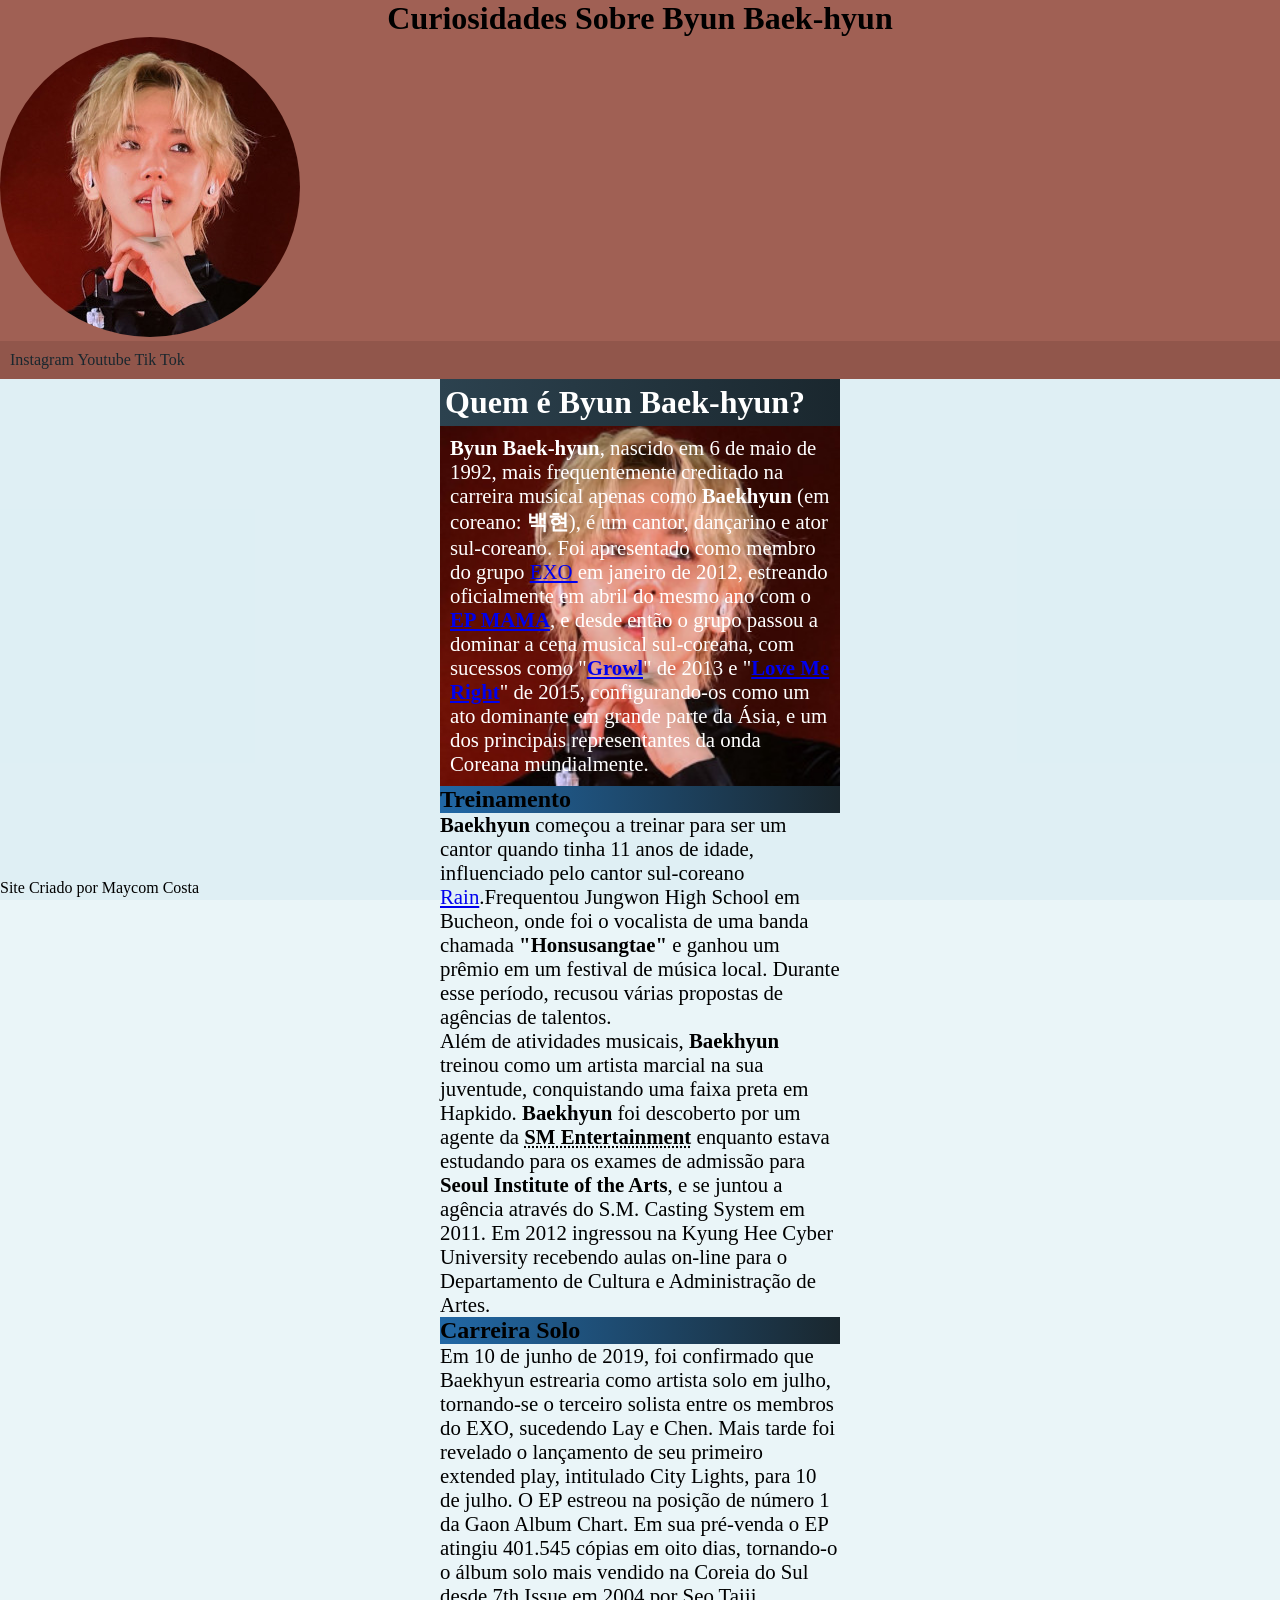
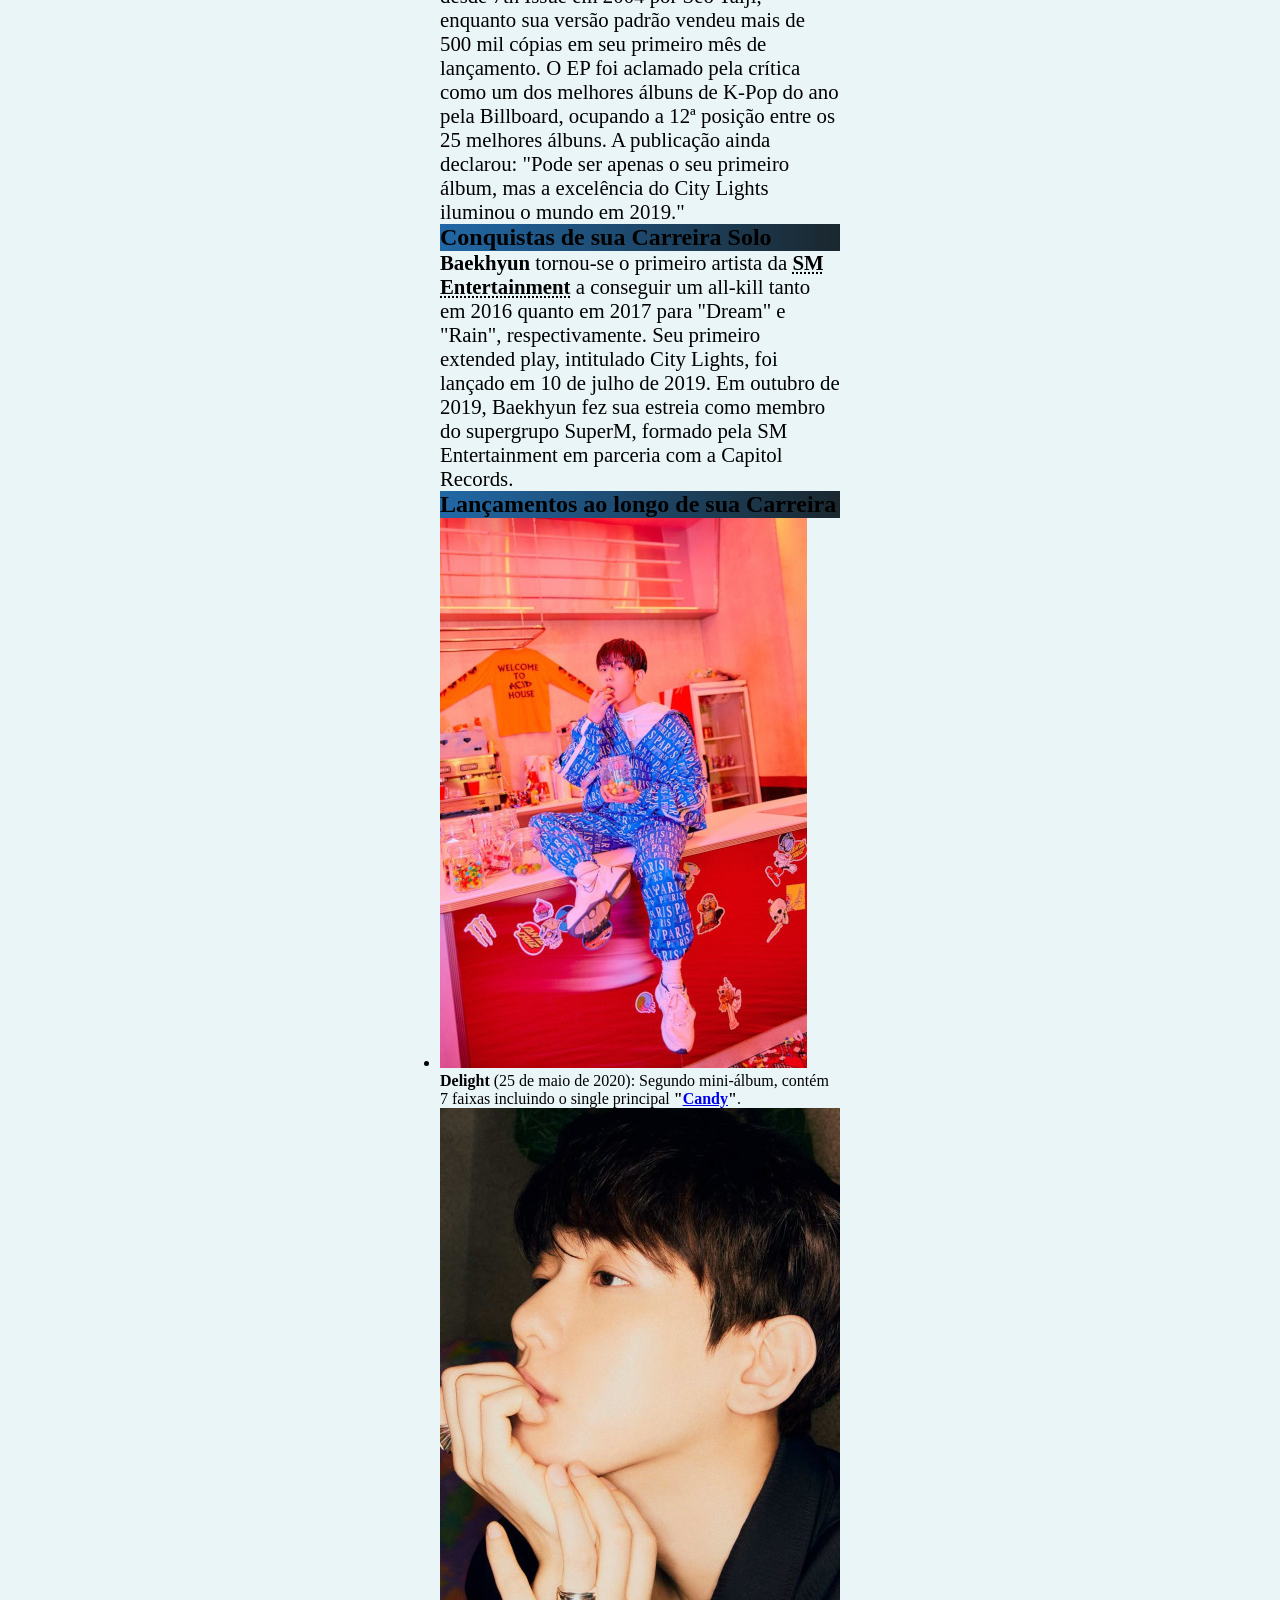
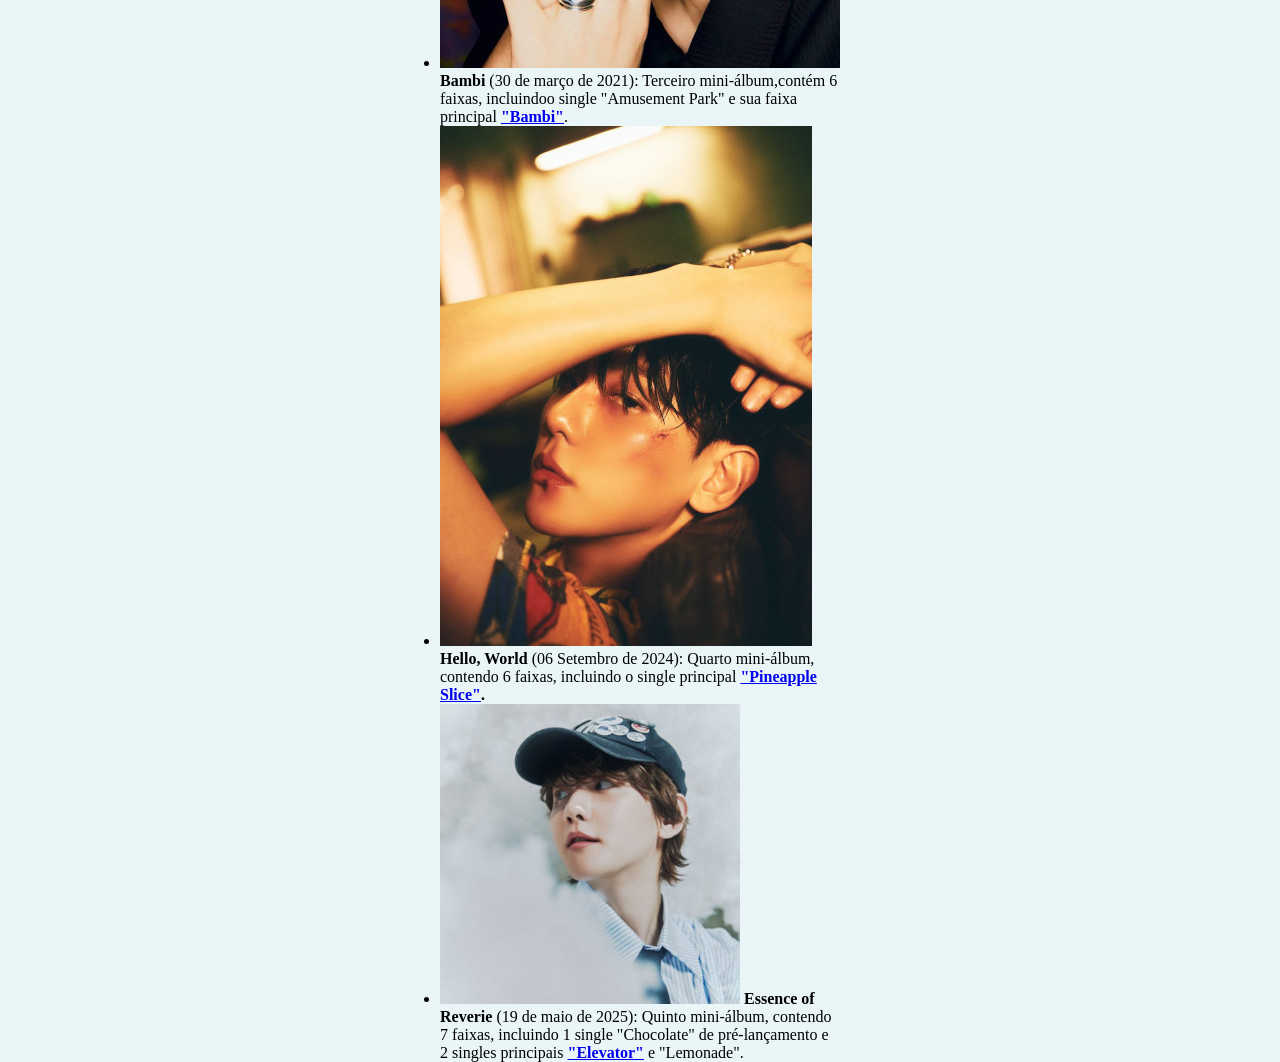
<file: projeto01/index.html>
<!DOCTYPE html>
<html lang="pt-br">
<head>
    <meta charset="UTF-8">
    <meta name="viewport" content="width=device-width, initial-scale=1.0">
    <title>Document</title>
    <link rel="stylesheet" href="estilos/style.css">
</head>
<body>
    <header>
        <h1> Curiosidades Sobre Byun Baek-hyun</h1>
        <img src="imagens/baekhyun.jpg" alt="Byun Baek-hyun">
    </header>
    <div id="links">
        <a href="https://www.instagram.com/baekhyunee_exo?igsh=M29yZjFkODdiY3Iw">Instagram</a>
        <a href="https://www.youtube.com/@baekhyun">Youtube</a>
        <a href="https://www.tiktok.com/@baekhyun_inb100?_r=1&_t=ZS-95thNND8chU">Tik Tok</a>
    </div>
    <main>
        <article>
        
            <h1>Quem é Byun Baek-hyun?</h1>
        
            <section>
            
                <div class="imagem" >
                    <p>
                        <strong>Byun Baek-hyun</strong>, nascido em 6 de maio de 1992, mais frequentemente creditado na carreira musical apenas como <strong>Baekhyun</strong> (em coreano: <strong>백현</strong>), é um cantor, dançarino e ator sul-coreano. Foi apresentado como membro do grupo <a href="https://pt.wikipedia.org/wiki/Exo" target="_blank">EXO </a> em janeiro de 2012, estreando oficialmente em abril do mesmo ano com o <strong> <a href="https://youtu.be/KH6ZwnqZ7Wo?si=vu83jCX-9BDX7AsT" target="_blank">EP MAMA</a></strong>, e desde então o grupo passou a dominar a cena musical sul-coreana, com sucessos como "<strong class=""><a href="https://youtu.be/I3dezFzsNss?si=XuJ_6WDJPdP_sNlp" target="_blank">Growl</a></strong>" de 2013 e "<strong class="musicas"><a href="https://youtu.be/RuqaVryDRd0?si=V68FD41joL3f4Xc_" target="_blank">Love Me Right</a></strong>" de 2015, configurando-os como um ato dominante em grande parte da Ásia, e um dos principais representantes da onda Coreana mundialmente.
                    </p>
                </div>
            </section>
                
                        <h2>Treinamento</h2>
            <section>
                <p>
                <strong>Baekhyun</strong> começou a treinar para ser um cantor quando tinha 11 anos de idade, influenciado pelo cantor sul-coreano <a href="#">Rain</a>.Frequentou Jungwon High School em Bucheon, onde foi o vocalista de uma banda chamada <strong>"Honsusangtae"</strong> e ganhou um prêmio em um festival de música local. Durante esse período, recusou várias propostas de agências de talentos.</p>
                <p>
                <p>
                 Além de atividades musicais, <strong>Baekhyun </strong>treinou como um artista marcial na sua juventude, conquistando uma faixa preta em Hapkido. <strong>Baekhyun</strong> foi descoberto por um agente da <strong><abbr title="Uma das maiores agências de K-Pop do mundo">SM Entertainment</abbr></strong> enquanto estava estudando para os exames de admissão para <strong>Seoul Institute of the Arts</strong>, e se juntou a agência através do S.M. Casting System em 2011. Em 2012 ingressou na Kyung Hee Cyber University recebendo aulas on-line para o Departamento de Cultura e Administração de Artes.
                </p>
            </section>
                <h2>Carreira Solo</h2>
            <section>
                <p>Em 10 de junho de 2019, foi confirmado que Baekhyun estrearia como artista solo em julho, tornando-se o terceiro solista entre os membros do EXO, sucedendo Lay e Chen. Mais tarde foi revelado o lançamento de seu primeiro extended play, intitulado City Lights, para 10 de julho. O EP estreou na posição de número 1 da Gaon Album Chart. Em sua pré-venda o EP atingiu 401.545 cópias em oito dias, tornando-o o álbum solo mais vendido na Coreia do Sul desde 7th Issue em 2004 por Seo Taiji, enquanto sua versão padrão vendeu mais de 500 mil cópias em seu primeiro mês de lançamento. O EP foi aclamado pela crítica como um dos melhores álbuns de K-Pop do ano pela Billboard, ocupando a 12ª posição entre os 25 melhores álbuns. A publicação ainda declarou: "Pode ser apenas o seu primeiro álbum, mas a excelência do City Lights iluminou o mundo em 2019."</p>
            </section>
                <h2>Conquistas de sua Carreira Solo</h2>
            <section>
                    
                <p><strong>Baekhyun</strong> tornou-se o primeiro artista da <strong><abbr title="Uma das maiores agências de K-Pop do mundo ">SM Entertainment</abbr></strong> a conseguir um all-kill tanto em 2016 quanto em 2017 para "Dream" e "Rain", respectivamente. Seu primeiro extended play, intitulado City Lights, foi lançado em 10 de julho de 2019. Em outubro de 2019, Baekhyun fez sua estreia como membro do supergrupo SuperM, formado pela SM Entertainment em parceria com a Capitol Records.</p>
                    
            </section>
                    <h2>Lançamentos ao longo de sua Carreira</h2>
                <ul>
                    <li>
                        <img src="imagens/baekhyun-candy.jpg" alt="">
                        <strong class="album">Delight</strong> (25 de maio de 2020): Segundo mini-álbum, contém 7 faixas incluindo o single principal <strong class="musica">"<a href="https://youtu.be/gmgcRWxhmqY?si=JMAVO6wS6GSS985H" target="_blank">Candy</a>"</strong>.
                
                    </li>
                
                    <li>
                        <img src="imagens/baekhyujn-bambi.jpg" alt="">
                        <strong class="album">Bambi</strong> (30 de março de 2021): Terceiro mini-álbum,contém 6 faixas, incluindoo single "Amusement Park" e sua faixa principal <strong class="musica"><a href="https://youtu.be/8M3WUaeIbOk?si=CnoripnTku-pDGEt">"Bambi"</a></strong>.
                
                    </li>
                    <li>
                        <img src="imagens/baekheyn-pineapple-slice.jpg" alt="">
                        <strong class="album">Hello, World</strong> (06 Setembro de 2024): Quarto mini-álbum, contendo 6 faixas, incluindo o single principal <strong class="musica"><a href="https://youtu.be/begBX38vbjI?si=6bnSpRTwzVu-u2c_" target="_blank">"Pineapple Slice"</a>.</strong>
                
                    </li>
                    <li>
                        <img src="imagens/baekheyn-elevator.jpg" alt="">
                        <strong class="album">Essence of Reverie</strong> (19 de maio de 2025): Quinto mini-álbum, contendo 7 faixas, incluindo 1 single "Chocolate" de pré-lançamento e 2 singles principais <strong class="musica"><a href="https://youtu.be/lg3r8-4yfDI?si=GMvv1CFCORoFmUv5" target="_blank">"Elevator"</a></strong> e "Lemonade".
                
                    </li>
                
                
                </ul>
        </article>
    </main>
    <footer>
        <p>Site Criado por Maycom Costa</p>
    </footer>
</body>
</html>
</file>
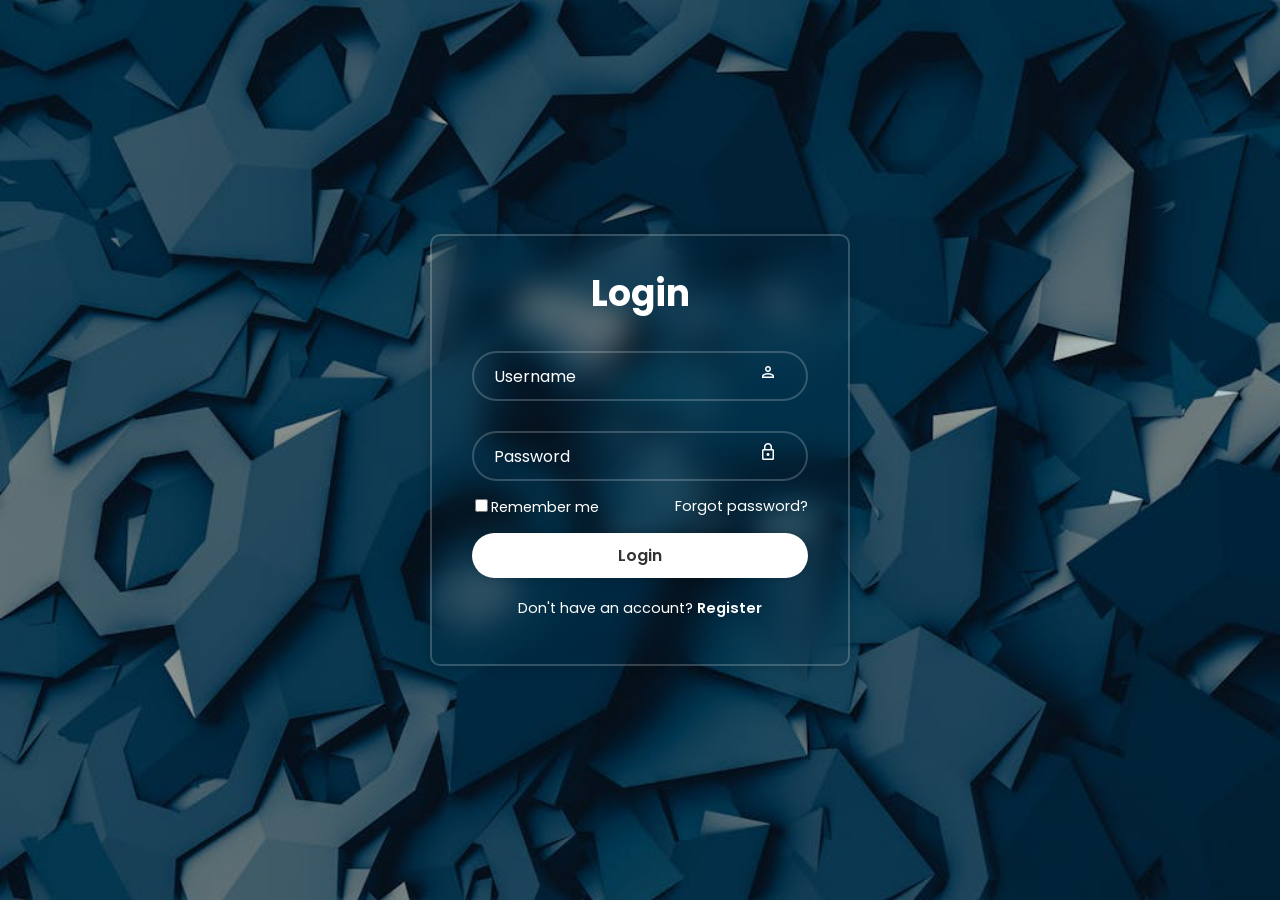
<file: projeto02/index.html>
<!DOCTYPE html>
<html lang="pt-br">
<head>
    <meta charset="UTF-8">
    <meta name="viewport" content="width=device-width, initial-scale=1.0">
    <title>Login em HTML e CSS</title>
    <link rel="stylesheet" href="estilo/style.css">
    <link href="https://fonts.googleapis.com/css2?family=Material+Symbols+Outlined" rel="stylesheet" />
</head>
<body>
    <div class="wrapper">
        <form action="">
            <h1>Login </h1>
            <div class="input-box">
                <input type="text" placeholder="Username" required>
                <span class="material-symbols-outlined">person</span>
            </div>
            <div class="input-box">
                <input type="password" placeholder="Password" required>
                <span class="material-symbols-outlined">lock</span>
            </div>
            <div class="remember-forgot">
                <label><input type="checkbox">Remember me</label>
                <a href="#">Forgot password?</a>
            </div>
            <button type="submit" class="btn">Login</button>
            <div class="register-link">
                <p>Don't have an account? <a href="#"> Register</a></p>
            </div>
        </form>
    </div>
</body>
</html>
</file>
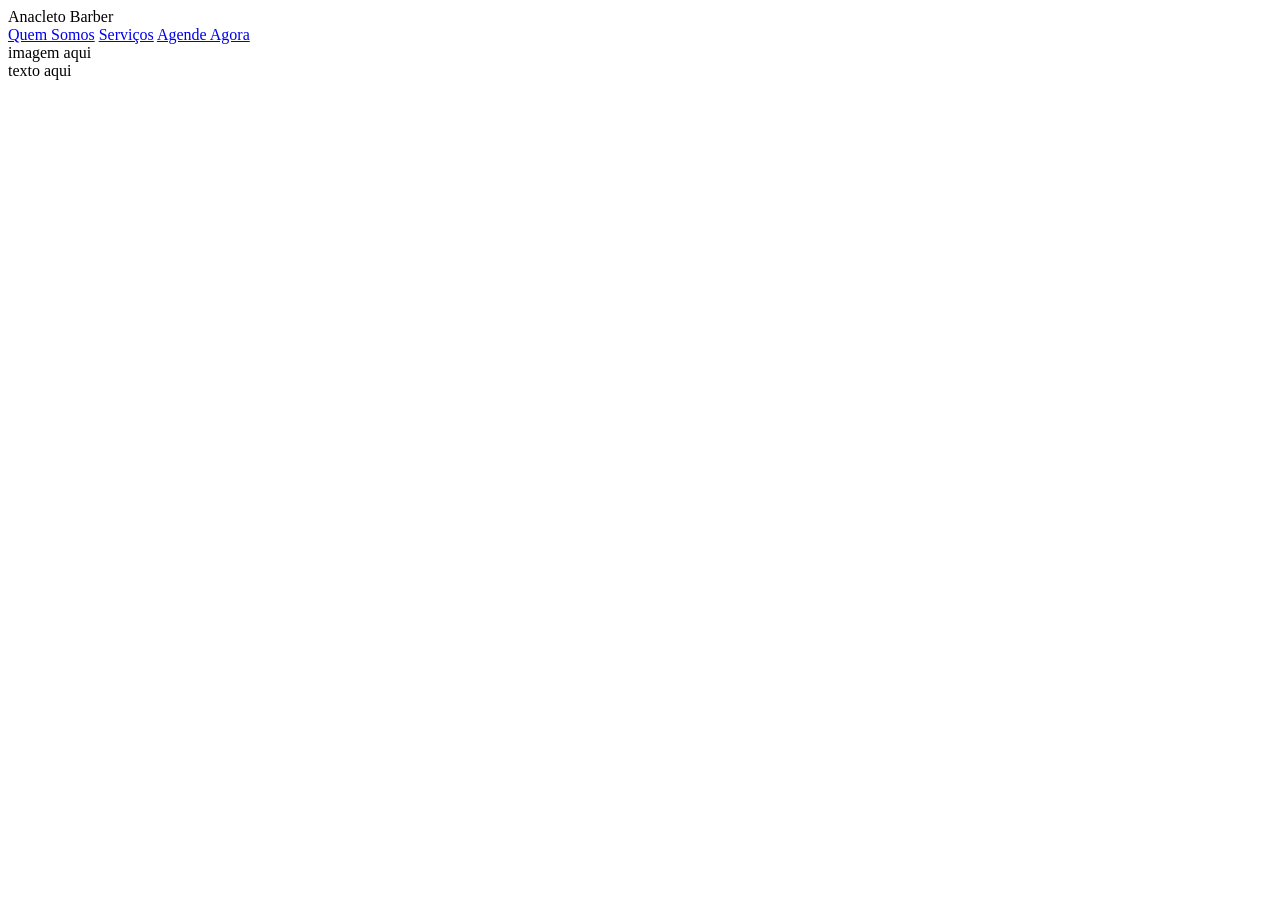
<file: projeto03/index.html>
<!DOCTYPE html>
<html lang="pt-br">
<head>
    <meta charset="UTF-8">
    <meta name="viewport" content="width=device-width, initial-scale=1.0">
    <title>Anacleto Barber</title>
</head>
<body>
    <header>
        Anacleto Barber 
    </header>
    <div>
        <a href="#">Quem Somos</a>
        <a href="#"></a>
        <a href="#">Serviços</a>
        <a href="#">Agende Agora</a>
        <a href="#"></a>
    </div>
    <main>
        <section>
            <div class="img">
                imagem aqui
            </div>
            <div class="txt">
                texto aqui
            </div>

        </section>
    </main>
    
</body>
</html>
</file>
<file: projeto01/estilos/style.css>
@charset "UT-8";

:root{
    --cor0:#9CAEB2;
    --cor1:#2168A6; /* links*/
    --cor2:#A06054; 
    --cor3:#C7918F;
    --cor4:#5A463B;
    --cor5:#2C424F;
}
*{
    margin: 0;
    padding: 0;
}
html, body{
    background-color: #cde7ee67;
    height: 100vh;
    width: 100vw;
}

header{
    background-color: #A06054;
}
header h1{
    text-align: center;
    font-size: 2em;
}
header > img{
    border-radius: 50%;
}
div#links{
    background-color: #91564b;
    padding: 10px;
}
div > a{
    color: #1a272e;
    text-decoration: none;

}
div > a:hover{
    text-decoration: underline;
}
article{
    height: 500px;
    width: 400px;
    margin: auto;
}

article h1{
    background-image: linear-gradient(to left,#1a272e,#2C424F);
    color: white;
    padding: 5px;
    font-size: 2em;

}

article h2{
    background-image: linear-gradient(to left, #1a272e, #2168A6);
}

section > div{
    background-color: black;
    color: white;
    padding: 10px;
    font-size: 1.3em;

}
section > div.imagem{
    background: url(../imagens/baekhyun.jpg) no-repeat;
    background-size: cover;
    background-position: center;

}

section > p{
    font-size: 1.3em;
}
</file>
<file: projeto02/estilo/style.css>
@charset "UTF-8";

@import url('https://fonts.googleapis.com/css2?family=Poppins:ital,wght@0,100;0,200;0,300;0,400;0,500;0,600;0,700;0,800;0,900;1,100;1,200;1,300;1,400;1,500;1,600;1,700;1,800;1,900&display=swap');

* {
    margin: 0;
    padding: 0;
    box-sizing: border-box;
    font-family: "Poppins", sans-serif;
}
body {
    display: flex;
    justify-content: center;
    align-items: center;
    min-height: 100vh;
    background: url(../imagens/fundo.jpg) no-repeat;
    background-size: cover;
    background-position: center;
}

.wrapper {
    width: 420px;
    background: transparent;
    border: 2px solid rgba(255, 255, 255, .2);
    backdrop-filter:blur(15px);
    box-shadow: 0 0 10px  rgba(0, 0, 0, 0.2);
    color: white;
    border-radius: 10px;
    padding: 30px 40px;
}

.wrapper h1 {
    font-size: 36px;
    text-align: center;
}

.wrapper .input-box {
    width: 100%;
    height: 50px;    
    margin: 30px 0;

}

.input-box input {
    width: 100%;
    height: 100%;
    background: transparent;
    border: none;
    outline: none;
    border: 2px solid rgba(255, 255, 255, .2);
    border-radius: 40px;
    font-size: 16px;
    color: white;
    padding: 20px 45px 20px 20px;

}

.input-box input::placeholder {
    color: white;
}

.input-box span {
    position: absolute;
    right: 70px;
    transform: translateY(55%);
    font-size: 20px;
}

.wrapper .remember-forgot {
    display: flex;
    justify-content: space-between;
    font-size: 14.5px;
    margin: -15px 0 15px;
}

.remember-forgot label input {
    accent-color: white;
    margin: 3px;
}

.remember-forgot a {
    color: white;
    text-decoration: none;
}

.remember-forgot a:hover {
    text-decoration: underline;
    color: black;
}

.wrapper .btn {
    width: 100%;
    height: 45px;
    background: white;
    border: none;
    outline: none;
    border-radius: 40px;
    box-shadow: 0 0 10px rgba(0, 0, 0, 0.2);
    cursor: pointer;
    font-size: 16px;
    color: #333;
    font-weight: 600;
}
.wrapper .register-link {
    font-size: 14.5px;
    text-align: center;
    margin: 20px 0 15px;
}

.register-link p a {
    color:white;
    text-decoration: none;
    font-weight:600;
}

.register-link p a:hover {
    text-decoration: underline;
    color: black;
}
</file>
